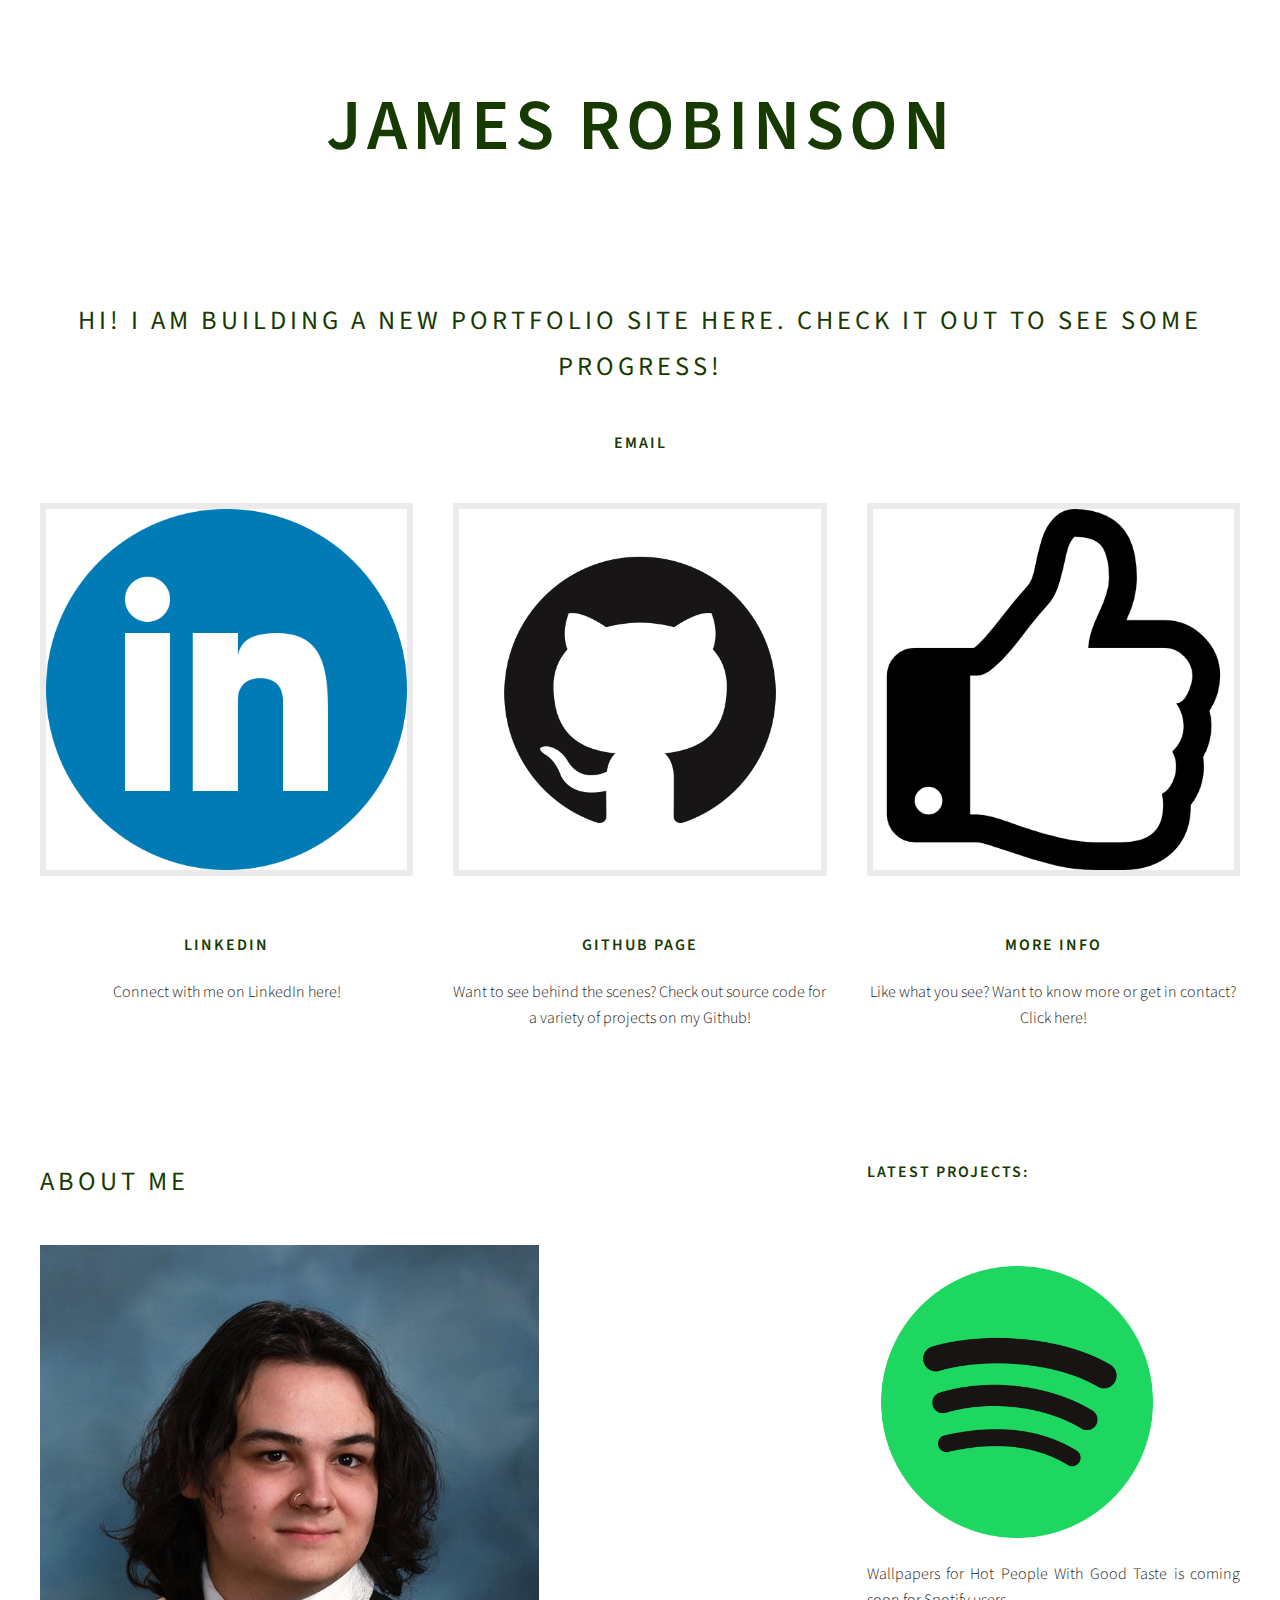
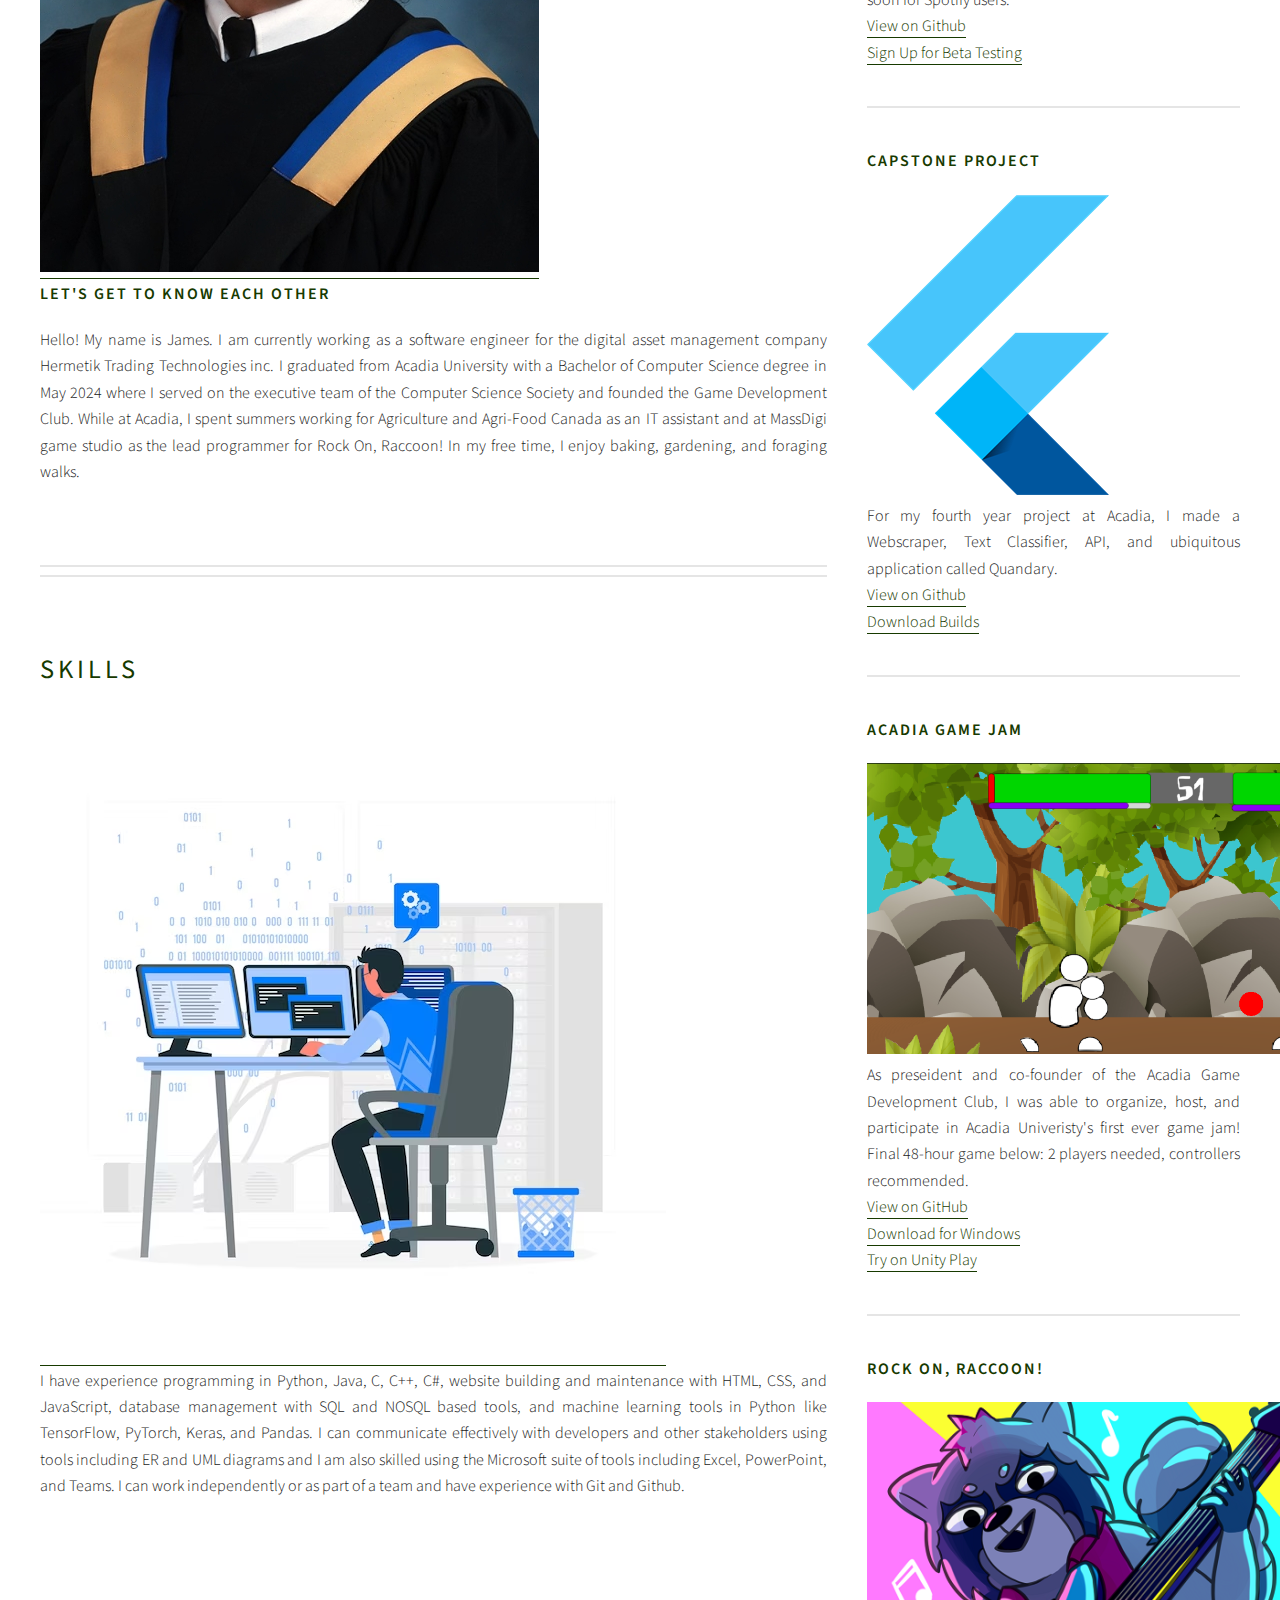
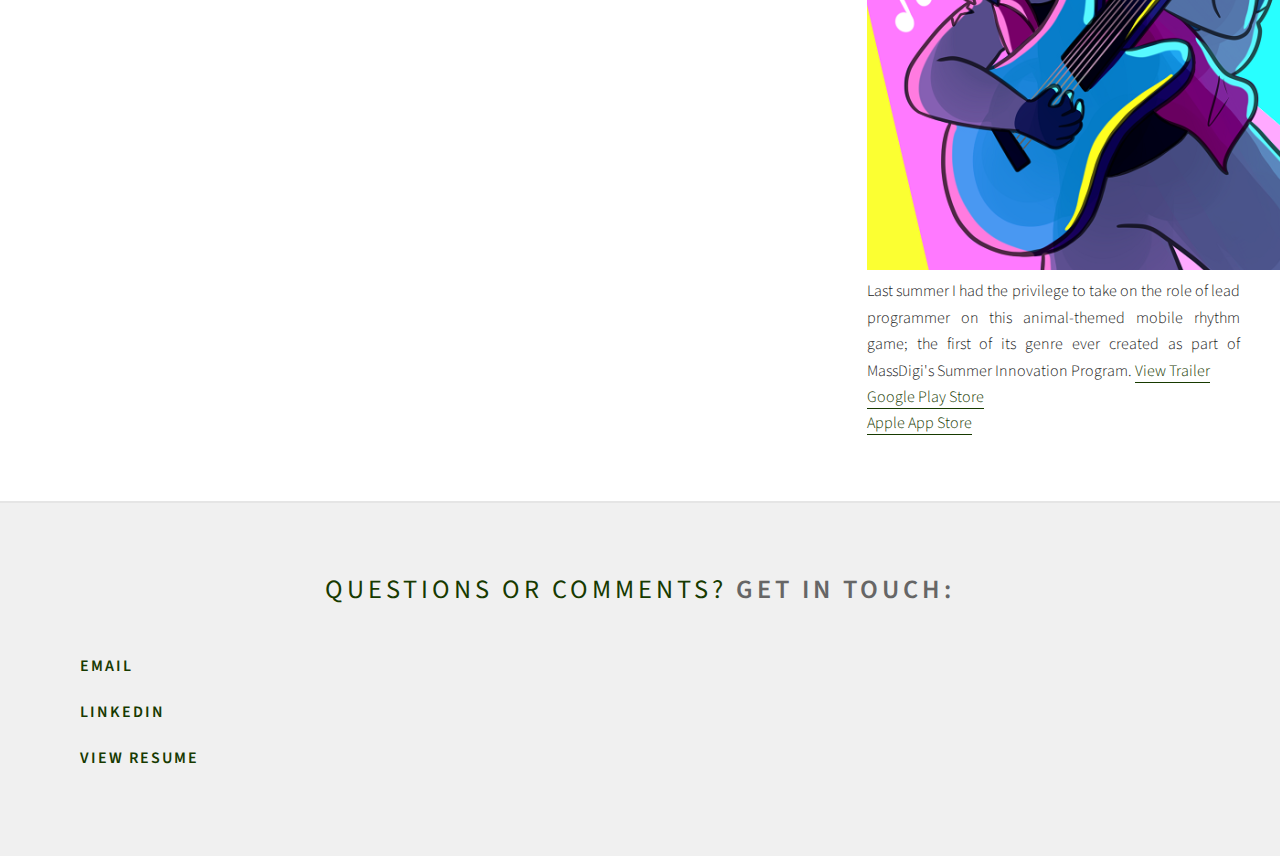
<file: index.html>
<!DOCTYPE HTML>
<!--
	Strongly Typed by HTML5 UP
	html5up.net | @ajlkn
	Free for personal and commercial use under the CCA 3.0 license (html5up.net/license)
-->
<html>
	<head>
		<title>James Robinson's Portfolio</title>
		<meta charset="utf-8" />
		<meta name="viewport" content="width=device-width, initial-scale=1, user-scalable=no" />
		<link rel="stylesheet" href="assets/css/main.css" />
	</head>
	<body class="homepage is-preload">
		<div id="page-wrapper">
			<!-- Features -->
				<section id="features">
					<div class="container">
						<header>
							<h1>James Robinson</h1>
							<h2>Hi! I am building a new portfolio site <a href="https://jamesrobinson.netlify.app/">here</a>. Check it out to see some progress!</h2>
							<h3><a href="Mailto:160552r@acadiau.ca">Email</a></h3>
							<br>
						</header>
						<div class="row aln-center">
							<div class="col-4 col-6-medium col-12-small">
								<section>
									<a href="https://www.linkedin.com/in/james-robinson-3790b822b/" class="image featured"><img src="images/LinkedIn.png" alt="" /></a>
									<header>
										<h3>LinkedIn</h3>
									</header>
									<p>Connect with me on LinkedIn here!</p>
								</section>
							</div>
							<div class="col-4 col-6-medium col-12-small">
								<section>
									<a href="https://github.com/JamesRobinson160552" class="image featured"><img src="images/GitHub.png" alt="" /></a>
									<header>
										<h3>Github Page</h3>
									</header>
									<p>Want to see behind the scenes? Check out source code for a variety of projects on my Github!</p>
								</section>
							</div>
							<div class="col-4 col-6-medium col-12-small">
								<section>
									<a href="./Resume.pdf" class="image featured"><img src="images/Like.png" alt="" /></a>
									<header>
										<h3>More info</h3>
									</header>
									<p>Like what you see? Want to know more or get in contact? Click here!</p>
								</section>
							</div>
						</div>
					</div>
				</section>

			<!-- Main -->
				<section id="main">
					<div class="container">
						<div class="row">

							<!-- Content -->
								<div id="content" class="col-8 col-12-medium">

									<!-- Post -->
										<article class="box post">
											<header>
												<h2>About Me</h2>
											</header>
											<a href="https://www.linkedin.com/in/james-robinson-3790b822b/"><img src="images/me.png" alt="" /></a>
											<h3>Let's get to know each other</h3>
											<p>Hello! My name is James. I am currently working as a software engineer for the digital asset management company Hermetik Trading Technologies inc.
												I graduated from Acadia University with a Bachelor of Computer Science degree in May 2024 where I served on the executive team of the 
												Computer Science Society and founded the Game Development Club. While at Acadia, I spent summers working for Agriculture and Agri-Food Canada as an IT
												assistant and at MassDigi game studio as the lead programmer for Rock On, Raccoon! In my free time, I enjoy baking, gardening, and foraging walks.
											</p>
										</article>

									<!-- Post -->
										<article class="box post">
											<header>
												<h2>Skills</h2>
											</header>
											<a href="./Resume.pdf"><img src="images/programmer.jpg" alt="" /></a>
											<p>I have experience programming in Python, Java, C, C++, C#, website building and maintenance with HTML, CSS, and JavaScript, database management with SQL and NOSQL
												based tools, and machine learning tools in Python like TensorFlow, PyTorch, Keras, and Pandas. I can communicate effectively with developers and other stakeholders
												using tools including ER and UML diagrams and I am also skilled using the Microsoft suite of tools including Excel, PowerPoint, and Teams. I can work independently
												or as part of a team and have experience with Git and Github. 
											</p>
										</article>

								</div>

							<!-- Sidebar -->
								<div id="sidebar" class="col-4 col-12-medium">

									<!-- Highlights -->
										<section>
											<h3>Latest Projects:</h3>
											<br>
											<ul class="divided">
												<li>
													<!-- Highlight -->
														<article class="box highlight">
															<header>
																<h3></h3>
															</header>
															<img src = "images/Spotify.png", width = "300px", alt="" />
															<p>Wallpapers for Hot People With Good Taste is coming soon for Spotify users.
																<br>
																<a href="https://github.com/JamesRobinson160552/Wallpapers-for-Hot-People-with-Good-Taste">View on Github</a><br>
																<a href="mailto:jamesrobinsoncs@outlook.com">Sign Up for Beta Testing</a><br>
															</p>
														</article>
												</li>
												<li>
													<!-- Highlight -->
														<article class="box highlight">
															<header>
																<h3>Capstone Project</h3>
															</header>
															<img src = "images/Flutter.png" alt="" />
															<p>For my fourth year project at Acadia, I made a Webscraper, Text Classifier, API, and ubiquitous application called Quandary.
																<br>
																<a href="https://github.com/JamesRobinson160552/Capstone">View on Github</a><br>
																<a href="https://www.mediafire.com/file/x13ha7gxwoxtfa4/builds.zip/file">Download Builds</a><br>
															</p>
														</article>
												</li>
												<li>
													<!-- Highlight -->
														<article class="box highlight">
															<header>
																<h3>Acadia Game Jam</h3>
															</header>
															<img src = "images/Neanderbrawl.png" alt="" width="600"/>
															<p>As preseident and co-founder of the Acadia Game Development Club, I was able to organize, host, and participate in 
																Acadia Univeristy's first ever game jam! Final 48-hour game below: 2 players needed, controllers recommended.
																<br>
																<a href="https://https://github.com/159910g/BeatdownBrawl">View on GitHub</a><br>
																<a href="https://www.mediafire.com/file/bic59xgetlpa1mb/BeatdownBrawl.zip/file">Download for Windows</a><br>
																<a href="https://https://play.unity.com/mg/other/neanderbrawl">Try on Unity Play</a><br>
															</p>
														</article>
												</li>
												<li>

													<!-- Highlight -->
														<article class="box highlight">
															<header>
																<h3>Rock On, Raccoon!</h3>
															</header>
															<img src = "images/Raccoon.png" alt="" />
															<p>Last summer I had the privilege to take on the role of lead programmer on this animal-themed mobile rhythm game; 
																the first of its genre ever created as part of MassDigi's Summer Innovation Program. 
																<a href="https://www.youtube.com/watch?v=ssWZExkMvnk&ab_channel=MassDigi">View Trailer</a><br>
																<a href="https://play.google.com/store/apps/details?id=com.MassDiGI.TeamCottonCandy&hl=en_US&gl=US">Google Play Store</a><br>
																<a href="https://apps.apple.com/us/app/rock-on-raccoon/id6450372557">Apple App Store</a>
															</p>
														</article>
												</li>
											</ul>
										</section>

								</div>

						</div>
					</div>
				</section>

			<!-- Footer -->
				<section id="footer">
					<div class="container">
						<header>
							<h2>Questions or comments? <strong>Get in touch:</strong></h2>
						</header>
						<div class="container">
							<h3><a href="mailto:160552r@acadiau.ca">Email</a></h3>
						</div>
						<div class="container">
							<h3><a href="https://www.linkedin.com/in/james-robinson-3790b822b/">LinkedIn</a></h3>
						</div>
						<div class="container">
							<h3><a href="./Resume.pdf">View Resume</a></h3>
						</div>
					</div>
				</section>	
			</div>
		</div>

		<!-- Scripts -->
			<script src="assets/js/jquery.min.js"></script>
			<script src="assets/js/jquery.dropotron.min.js"></script>
			<script src="assets/js/browser.min.js"></script>
			<script src="assets/js/breakpoints.min.js"></script>
			<script src="assets/js/util.js"></script>
			<script src="assets/js/main.js"></script>

	</body>
</html>
</file>
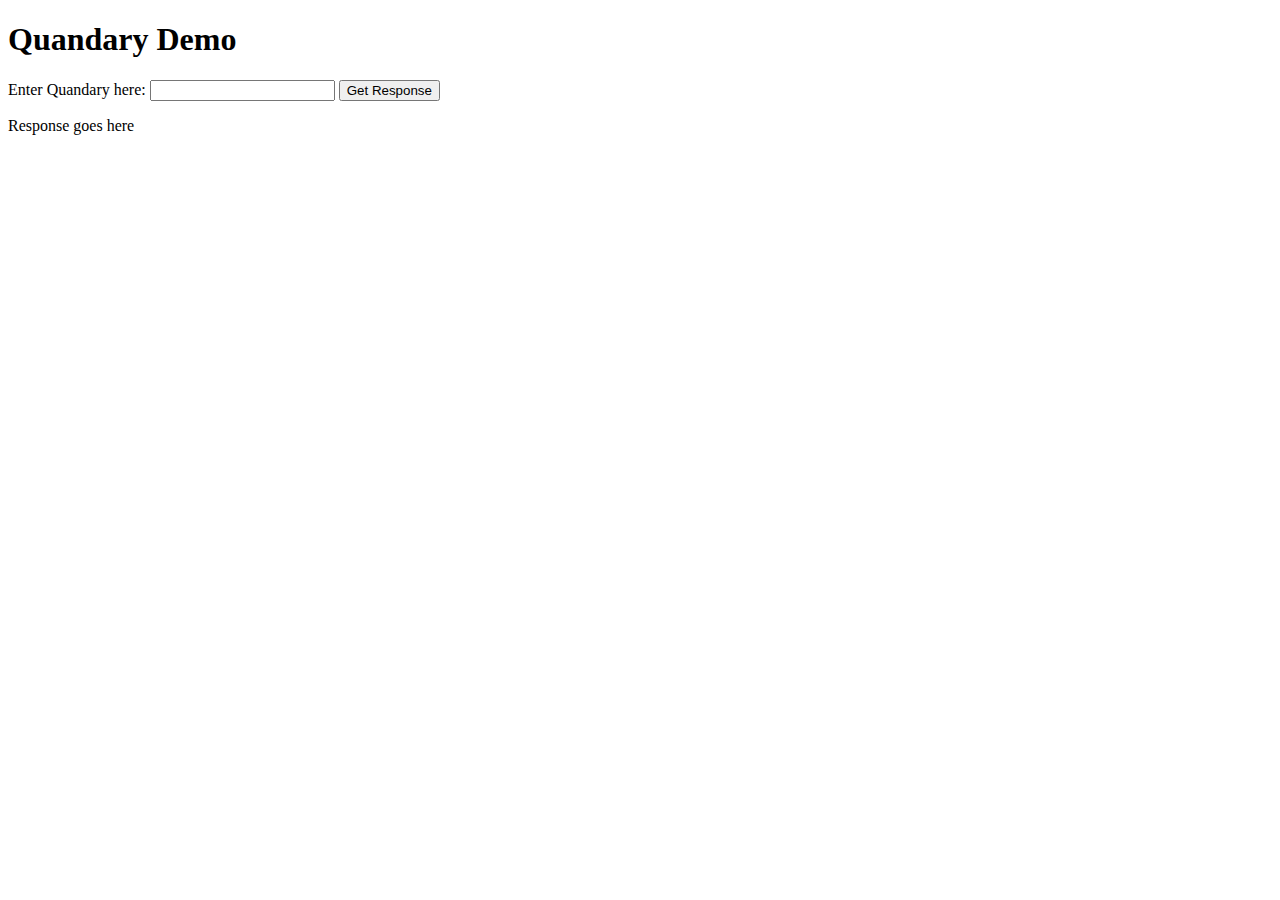
<file: quandary.html>
<!DOCTYPE html>
<html lang="en">
<head>
    <meta charset="UTF-8">
    <meta name="viewport" content="width=device-width, initial-scale=1.0">
    <title>Quandary Demo</title>
</head>
<body>
    <h1>Quandary Demo</h1>

    Enter Quandary here:

    <input type="text" id="quandary"/>

    <button type="submit" onclick="getResponse()">Get Response</button>

    <p id="responseBox">Response goes here</p>

    <script>
        function getResponse() {
            var quandary = document.getElementById("quandary").value;
            var xhttp = new XMLHttpRequest();
            xhttp.onreadystatechange = function () {
                if (this.readyState == 4 && this.status == 200) {
                    var response = JSON.parse(this.responseText);
                    document.getElementById("responseBox").innerHTML = response.prediction;
                }
            };
            xhttp.open("GET", "http://jamesrobinson.pythonanywhere.com/" + quandary, true);
            xhttp.send();
        }
    </script>
    
</body>
</html>
</file>
<file: assets/css/main.css>
@import url("fontawesome-all.min.css");
@import url("https://fonts.googleapis.com/css?family=Source+Sans+Pro:300,400,600|Arvo:700");

/*
	Strongly Typed by HTML5 UP
	html5up.net | @ajlkn
	Free for personal and commercial use under the CCA 3.0 license (html5up.net/license)
*/

html, body, div, span, applet, object,
iframe, h1, h2, h3, h4, h5, h6, p, blockquote,
pre, a, abbr, acronym, address, big, cite,
code, del, dfn, em, img, ins, kbd, q, s, samp,
small, strike, strong, sub, sup, tt, var, b,
u, i, center, dl, dt, dd, ol, ul, li, fieldset,
form, label, legend, table, caption, tbody,
tfoot, thead, tr, th, td, article, aside,
canvas, details, embed, figure, figcaption,
footer, header, hgroup, menu, nav, output, ruby,
section, summary, time, mark, audio, video {
	margin: 0;
	padding: 0;
	border: 0;
	font-size: 100%;
	font: inherit;
	vertical-align: baseline;
	color: #1a1a1a;
}

article, aside, details, figcaption, figure,
footer, header, hgroup, menu, nav, section {
	display: block;
	color: #1a1a1a;
}

body {
	line-height: 1;
}

ol, ul {
	list-style: none;
}

blockquote, q {
	quotes: none;
}

	blockquote:before, blockquote:after, q:before, q:after {
		content: '';
		content: none;
	}

table {
	border-collapse: collapse;
	border-spacing: 0;
}

body {
	-webkit-text-size-adjust: none;
}

mark {
	background-color: transparent;
	color: inherit;
}

input::-moz-focus-inner {
	border: 0;
	padding: 0;
}

input, select, textarea {
	-moz-appearance: none;
	-webkit-appearance: none;
	-ms-appearance: none;
	appearance: none;
}

/* Basic */

	html {
		box-sizing: border-box;
	}

	*, *:before, *:after {
		box-sizing: inherit;
	}

	body {
		background: #1a1a1a;
	}

		body.is-preload *, body.is-preload *:before, body.is-preload *:after {
			-moz-animation: none !important;
			-webkit-animation: none !important;
			-ms-animation: none !important;
			animation: none !important;
			-moz-transition: none !important;
			-webkit-transition: none !important;
			-ms-transition: none !important;
			transition: none !important;
		}

	body, input, textarea, select {
		font-family: 'Source Sans Pro';
		font-weight: 300;
		color: #1d1d1d;
		line-height: 1.65em;
		font-size: 15pt;
	}

	h1, h2, h3, h4, h5, h6 {
		font-weight: 600;
		text-transform: uppercase;
		color: #173a00;
	}

	h1 a, h2 a, h3 a, h4 a, h5 a, h6 a {
		color: inherit;
		text-decoration: none;
		border: 0;
	}

	h1{
		font-size: 4.5em;
		font-weight: 600;
		letter-spacing: 5px;
		margin: 0 0 1.5em 0;
		line-height: 1.75em;
	}

	h2 {
		font-size: 1.65em;
		font-weight: 400;
		letter-spacing: 4px;
		margin: 0 0 1.5em 0;
		line-height: 1.75em;
	}

	h3 {
		font-size: 1em;
		letter-spacing: 2px;
		margin: 0 0 1.25em 0;
	}

	a {
		-moz-transition: color 0.25s ease-in-out, border-bottom-color 0.25s ease-in-out;
		-webkit-transition: color 0.25s ease-in-out, border-bottom-color 0.25s ease-in-out;
		-ms-transition: color 0.25s ease-in-out, border-bottom-color 0.25s ease-in-out;
		transition: color 0.25s ease-in-out, border-bottom-color 0.25s ease-in-out;
		color: #173a00;
		text-decoration: none;
		border-bottom: solid 1px #173a00;
	}

		a strong {
			-moz-transition: color 0.25s ease-in-out, border-bottom-color 0.25s ease-in-out;
			-webkit-transition: color 0.25s ease-in-out, border-bottom-color 0.25s ease-in-out;
			-ms-transition: color 0.25s ease-in-out, border-bottom-color 0.25s ease-in-out;
			transition: color 0.25s ease-in-out, border-bottom-color 0.25s ease-in-out;
		}

		a:hover {
			color: #ed786a;
			border-bottom-color: rgba(255, 255, 255, 0);
		}

			a:hover strong {
				color: #ed786a;
			}

	strong, b {
		font-weight: 600;
		color: #666;
	}

	em, i {
		font-style: italic;
	}

	sub {
		position: relative;
		top: 0.5em;
		font-size: 0.8em;
	}

	sup {
		position: relative;
		top: -0.5em;
		font-size: 0.8em;
	}

	hr {
		border: 0;
		border-top: solid 1px #ddd;
	}

	blockquote {
		border-left: solid 0.5em #ddd;
		padding: 1em 0 1em 2em;
		font-style: italic;
	}

	p {
		text-align: justify;
		margin-bottom: 2em;
	}

	ul, ol, dl, table, blockquote {
		margin-bottom: 2em;
	}

	br.clear {
		clear: both;
	}

/* Container */

	.container {
		margin: 0 auto;
		max-width: 100%;
		width: 70em;
	}

		@media screen and (max-width: 1680px) {

			.container {
				width: 68em;
			}

		}

		@media screen and (max-width: 1280px) {

			.container {
				width: calc(100% - 80px);
			}

		}

		@media screen and (max-width: 980px) {

			.container {
				width: calc(100% - 100px);
			}

		}

		@media screen and (max-width: 736px) {

			.container {
				width: calc(100% - 40px);
			}

		}

/* Row */

	.row {
		display: flex;
		flex-wrap: wrap;
		box-sizing: border-box;
		align-items: stretch;
	}

		.row > * {
			box-sizing: border-box;
		}

		.row.gtr-uniform > * > :last-child {
			margin-bottom: 0;
		}

		.row.aln-left {
			justify-content: flex-start;
		}

		.row.aln-center {
			justify-content: center;
		}

		.row.aln-right {
			justify-content: flex-end;
		}

		.row.aln-top {
			align-items: flex-start;
		}

		.row.aln-middle {
			align-items: center;
		}

		.row.aln-bottom {
			align-items: flex-end;
		}

		.row > .imp {
			order: -1;
		}

		.row > .col-1 {
			width: 8.33333%;
		}

		.row > .off-1 {
			margin-left: 8.33333%;
		}

		.row > .col-2 {
			width: 16.66667%;
		}

		.row > .off-2 {
			margin-left: 16.66667%;
		}

		.row > .col-3 {
			width: 25%;
		}

		.row > .off-3 {
			margin-left: 25%;
		}

		.row > .col-4 {
			width: 33.33333%;
		}

		.row > .off-4 {
			margin-left: 33.33333%;
		}

		.row > .col-5 {
			width: 41.66667%;
		}

		.row > .off-5 {
			margin-left: 41.66667%;
		}

		.row > .col-6 {
			width: 50%;
		}

		.row > .off-6 {
			margin-left: 50%;
		}

		.row > .col-7 {
			width: 58.33333%;
		}

		.row > .off-7 {
			margin-left: 58.33333%;
		}

		.row > .col-8 {
			width: 66.66667%;
		}

		.row > .off-8 {
			margin-left: 66.66667%;
		}

		.row > .col-9 {
			width: 75%;
		}

		.row > .off-9 {
			margin-left: 75%;
		}

		.row > .col-10 {
			width: 83.33333%;
		}

		.row > .off-10 {
			margin-left: 83.33333%;
		}

		.row > .col-11 {
			width: 91.66667%;
		}

		.row > .off-11 {
			margin-left: 91.66667%;
		}

		.row > .col-12 {
			width: 100%;
		}

		.row > .off-12 {
			margin-left: 100%;
		}

		.row.gtr-0 {
			margin-top: 0px;
			margin-left: 0px;
		}

			.row.gtr-0 > * {
				padding: 0px 0 0 0px;
			}

			.row.gtr-0.gtr-uniform {
				margin-top: 0px;
			}

				.row.gtr-0.gtr-uniform > * {
					padding-top: 0px;
				}

		.row.gtr-25 {
			margin-top: -12.5px;
			margin-left: -12.5px;
		}

			.row.gtr-25 > * {
				padding: 12.5px 0 0 12.5px;
			}

			.row.gtr-25.gtr-uniform {
				margin-top: -12.5px;
			}

				.row.gtr-25.gtr-uniform > * {
					padding-top: 12.5px;
				}

		.row.gtr-50 {
			margin-top: -25px;
			margin-left: -25px;
		}

			.row.gtr-50 > * {
				padding: 25px 0 0 25px;
			}

			.row.gtr-50.gtr-uniform {
				margin-top: -25px;
			}

				.row.gtr-50.gtr-uniform > * {
					padding-top: 25px;
				}

		.row {
			margin-top: -50px;
			margin-left: -50px;
		}

			.row > * {
				padding: 50px 0 0 50px;
			}

			.row.gtr-uniform {
				margin-top: -50px;
			}

				.row.gtr-uniform > * {
					padding-top: 50px;
				}

		.row.gtr-150 {
			margin-top: -75px;
			margin-left: -75px;
		}

			.row.gtr-150 > * {
				padding: 75px 0 0 75px;
			}

			.row.gtr-150.gtr-uniform {
				margin-top: -75px;
			}

				.row.gtr-150.gtr-uniform > * {
					padding-top: 75px;
				}

		.row.gtr-200 {
			margin-top: -100px;
			margin-left: -100px;
		}

			.row.gtr-200 > * {
				padding: 100px 0 0 100px;
			}

			.row.gtr-200.gtr-uniform {
				margin-top: -100px;
			}

				.row.gtr-200.gtr-uniform > * {
					padding-top: 100px;
				}

		@media screen and (max-width: 1680px) {

			.row {
				display: flex;
				flex-wrap: wrap;
				box-sizing: border-box;
				align-items: stretch;
			}

				.row > * {
					box-sizing: border-box;
				}

				.row.gtr-uniform > * > :last-child {
					margin-bottom: 0;
				}

				.row.aln-left {
					justify-content: flex-start;
				}

				.row.aln-center {
					justify-content: center;
				}

				.row.aln-right {
					justify-content: flex-end;
				}

				.row.aln-top {
					align-items: flex-start;
				}

				.row.aln-middle {
					align-items: center;
				}

				.row.aln-bottom {
					align-items: flex-end;
				}

				.row > .imp-xlarge {
					order: -1;
				}

				.row > .col-1-xlarge {
					width: 8.33333%;
				}

				.row > .off-1-xlarge {
					margin-left: 8.33333%;
				}

				.row > .col-2-xlarge {
					width: 16.66667%;
				}

				.row > .off-2-xlarge {
					margin-left: 16.66667%;
				}

				.row > .col-3-xlarge {
					width: 25%;
				}

				.row > .off-3-xlarge {
					margin-left: 25%;
				}

				.row > .col-4-xlarge {
					width: 33.33333%;
				}

				.row > .off-4-xlarge {
					margin-left: 33.33333%;
				}

				.row > .col-5-xlarge {
					width: 41.66667%;
				}

				.row > .off-5-xlarge {
					margin-left: 41.66667%;
				}

				.row > .col-6-xlarge {
					width: 50%;
				}

				.row > .off-6-xlarge {
					margin-left: 50%;
				}

				.row > .col-7-xlarge {
					width: 58.33333%;
				}

				.row > .off-7-xlarge {
					margin-left: 58.33333%;
				}

				.row > .col-8-xlarge {
					width: 66.66667%;
				}

				.row > .off-8-xlarge {
					margin-left: 66.66667%;
				}

				.row > .col-9-xlarge {
					width: 75%;
				}

				.row > .off-9-xlarge {
					margin-left: 75%;
				}

				.row > .col-10-xlarge {
					width: 83.33333%;
				}

				.row > .off-10-xlarge {
					margin-left: 83.33333%;
				}

				.row > .col-11-xlarge {
					width: 91.66667%;
				}

				.row > .off-11-xlarge {
					margin-left: 91.66667%;
				}

				.row > .col-12-xlarge {
					width: 100%;
				}

				.row > .off-12-xlarge {
					margin-left: 100%;
				}

				.row.gtr-0 {
					margin-top: 0px;
					margin-left: 0px;
				}

					.row.gtr-0 > * {
						padding: 0px 0 0 0px;
					}

					.row.gtr-0.gtr-uniform {
						margin-top: 0px;
					}

						.row.gtr-0.gtr-uniform > * {
							padding-top: 0px;
						}

				.row.gtr-25 {
					margin-top: -12.5px;
					margin-left: -12.5px;
				}

					.row.gtr-25 > * {
						padding: 12.5px 0 0 12.5px;
					}

					.row.gtr-25.gtr-uniform {
						margin-top: -12.5px;
					}

						.row.gtr-25.gtr-uniform > * {
							padding-top: 12.5px;
						}

				.row.gtr-50 {
					margin-top: -25px;
					margin-left: -25px;
				}

					.row.gtr-50 > * {
						padding: 25px 0 0 25px;
					}

					.row.gtr-50.gtr-uniform {
						margin-top: -25px;
					}

						.row.gtr-50.gtr-uniform > * {
							padding-top: 25px;
						}

				.row {
					margin-top: -50px;
					margin-left: -50px;
				}

					.row > * {
						padding: 50px 0 0 50px;
					}

					.row.gtr-uniform {
						margin-top: -50px;
					}

						.row.gtr-uniform > * {
							padding-top: 50px;
						}

				.row.gtr-150 {
					margin-top: -75px;
					margin-left: -75px;
				}

					.row.gtr-150 > * {
						padding: 75px 0 0 75px;
					}

					.row.gtr-150.gtr-uniform {
						margin-top: -75px;
					}

						.row.gtr-150.gtr-uniform > * {
							padding-top: 75px;
						}

				.row.gtr-200 {
					margin-top: -100px;
					margin-left: -100px;
				}

					.row.gtr-200 > * {
						padding: 100px 0 0 100px;
					}

					.row.gtr-200.gtr-uniform {
						margin-top: -100px;
					}

						.row.gtr-200.gtr-uniform > * {
							padding-top: 100px;
						}

		}

		@media screen and (max-width: 1280px) {

			.row {
				display: flex;
				flex-wrap: wrap;
				box-sizing: border-box;
				align-items: stretch;
			}

				.row > * {
					box-sizing: border-box;
				}

				.row.gtr-uniform > * > :last-child {
					margin-bottom: 0;
				}

				.row.aln-left {
					justify-content: flex-start;
				}

				.row.aln-center {
					justify-content: center;
				}

				.row.aln-right {
					justify-content: flex-end;
				}

				.row.aln-top {
					align-items: flex-start;
				}

				.row.aln-middle {
					align-items: center;
				}

				.row.aln-bottom {
					align-items: flex-end;
				}

				.row > .imp-large {
					order: -1;
				}

				.row > .col-1-large {
					width: 8.33333%;
				}

				.row > .off-1-large {
					margin-left: 8.33333%;
				}

				.row > .col-2-large {
					width: 16.66667%;
				}

				.row > .off-2-large {
					margin-left: 16.66667%;
				}

				.row > .col-3-large {
					width: 25%;
				}

				.row > .off-3-large {
					margin-left: 25%;
				}

				.row > .col-4-large {
					width: 33.33333%;
				}

				.row > .off-4-large {
					margin-left: 33.33333%;
				}

				.row > .col-5-large {
					width: 41.66667%;
				}

				.row > .off-5-large {
					margin-left: 41.66667%;
				}

				.row > .col-6-large {
					width: 50%;
				}

				.row > .off-6-large {
					margin-left: 50%;
				}

				.row > .col-7-large {
					width: 58.33333%;
				}

				.row > .off-7-large {
					margin-left: 58.33333%;
				}

				.row > .col-8-large {
					width: 66.66667%;
				}

				.row > .off-8-large {
					margin-left: 66.66667%;
				}

				.row > .col-9-large {
					width: 75%;
				}

				.row > .off-9-large {
					margin-left: 75%;
				}

				.row > .col-10-large {
					width: 83.33333%;
				}

				.row > .off-10-large {
					margin-left: 83.33333%;
				}

				.row > .col-11-large {
					width: 91.66667%;
				}

				.row > .off-11-large {
					margin-left: 91.66667%;
				}

				.row > .col-12-large {
					width: 100%;
				}

				.row > .off-12-large {
					margin-left: 100%;
				}

				.row.gtr-0 {
					margin-top: 0px;
					margin-left: 0px;
				}

					.row.gtr-0 > * {
						padding: 0px 0 0 0px;
					}

					.row.gtr-0.gtr-uniform {
						margin-top: 0px;
					}

						.row.gtr-0.gtr-uniform > * {
							padding-top: 0px;
						}

				.row.gtr-25 {
					margin-top: -10px;
					margin-left: -10px;
				}

					.row.gtr-25 > * {
						padding: 10px 0 0 10px;
					}

					.row.gtr-25.gtr-uniform {
						margin-top: -10px;
					}

						.row.gtr-25.gtr-uniform > * {
							padding-top: 10px;
						}

				.row.gtr-50 {
					margin-top: -20px;
					margin-left: -20px;
				}

					.row.gtr-50 > * {
						padding: 20px 0 0 20px;
					}

					.row.gtr-50.gtr-uniform {
						margin-top: -20px;
					}

						.row.gtr-50.gtr-uniform > * {
							padding-top: 20px;
						}

				.row {
					margin-top: -40px;
					margin-left: -40px;
				}

					.row > * {
						padding: 40px 0 0 40px;
					}

					.row.gtr-uniform {
						margin-top: -40px;
					}

						.row.gtr-uniform > * {
							padding-top: 40px;
						}

				.row.gtr-150 {
					margin-top: -60px;
					margin-left: -60px;
				}

					.row.gtr-150 > * {
						padding: 60px 0 0 60px;
					}

					.row.gtr-150.gtr-uniform {
						margin-top: -60px;
					}

						.row.gtr-150.gtr-uniform > * {
							padding-top: 60px;
						}

				.row.gtr-200 {
					margin-top: -80px;
					margin-left: -80px;
				}

					.row.gtr-200 > * {
						padding: 80px 0 0 80px;
					}

					.row.gtr-200.gtr-uniform {
						margin-top: -80px;
					}

						.row.gtr-200.gtr-uniform > * {
							padding-top: 80px;
						}

		}

		@media screen and (max-width: 980px) {

			.row {
				display: flex;
				flex-wrap: wrap;
				box-sizing: border-box;
				align-items: stretch;
			}

				.row > * {
					box-sizing: border-box;
				}

				.row.gtr-uniform > * > :last-child {
					margin-bottom: 0;
				}

				.row.aln-left {
					justify-content: flex-start;
				}

				.row.aln-center {
					justify-content: center;
				}

				.row.aln-right {
					justify-content: flex-end;
				}

				.row.aln-top {
					align-items: flex-start;
				}

				.row.aln-middle {
					align-items: center;
				}

				.row.aln-bottom {
					align-items: flex-end;
				}

				.row > .imp-medium {
					order: -1;
				}

				.row > .col-1-medium {
					width: 8.33333%;
				}

				.row > .off-1-medium {
					margin-left: 8.33333%;
				}

				.row > .col-2-medium {
					width: 16.66667%;
				}

				.row > .off-2-medium {
					margin-left: 16.66667%;
				}

				.row > .col-3-medium {
					width: 25%;
				}

				.row > .off-3-medium {
					margin-left: 25%;
				}

				.row > .col-4-medium {
					width: 33.33333%;
				}

				.row > .off-4-medium {
					margin-left: 33.33333%;
				}

				.row > .col-5-medium {
					width: 41.66667%;
				}

				.row > .off-5-medium {
					margin-left: 41.66667%;
				}

				.row > .col-6-medium {
					width: 50%;
				}

				.row > .off-6-medium {
					margin-left: 50%;
				}

				.row > .col-7-medium {
					width: 58.33333%;
				}

				.row > .off-7-medium {
					margin-left: 58.33333%;
				}

				.row > .col-8-medium {
					width: 66.66667%;
				}

				.row > .off-8-medium {
					margin-left: 66.66667%;
				}

				.row > .col-9-medium {
					width: 75%;
				}

				.row > .off-9-medium {
					margin-left: 75%;
				}

				.row > .col-10-medium {
					width: 83.33333%;
				}

				.row > .off-10-medium {
					margin-left: 83.33333%;
				}

				.row > .col-11-medium {
					width: 91.66667%;
				}

				.row > .off-11-medium {
					margin-left: 91.66667%;
				}

				.row > .col-12-medium {
					width: 100%;
				}

				.row > .off-12-medium {
					margin-left: 100%;
				}

				.row.gtr-0 {
					margin-top: 0px;
					margin-left: 0px;
				}

					.row.gtr-0 > * {
						padding: 0px 0 0 0px;
					}

					.row.gtr-0.gtr-uniform {
						margin-top: 0px;
					}

						.row.gtr-0.gtr-uniform > * {
							padding-top: 0px;
						}

				.row.gtr-25 {
					margin-top: -12.5px;
					margin-left: -12.5px;
				}

					.row.gtr-25 > * {
						padding: 12.5px 0 0 12.5px;
					}

					.row.gtr-25.gtr-uniform {
						margin-top: -12.5px;
					}

						.row.gtr-25.gtr-uniform > * {
							padding-top: 12.5px;
						}

				.row.gtr-50 {
					margin-top: -25px;
					margin-left: -25px;
				}

					.row.gtr-50 > * {
						padding: 25px 0 0 25px;
					}

					.row.gtr-50.gtr-uniform {
						margin-top: -25px;
					}

						.row.gtr-50.gtr-uniform > * {
							padding-top: 25px;
						}

				.row {
					margin-top: -50px;
					margin-left: -50px;
				}

					.row > * {
						padding: 50px 0 0 50px;
					}

					.row.gtr-uniform {
						margin-top: -50px;
					}

						.row.gtr-uniform > * {
							padding-top: 50px;
						}

				.row.gtr-150 {
					margin-top: -75px;
					margin-left: -75px;
				}

					.row.gtr-150 > * {
						padding: 75px 0 0 75px;
					}

					.row.gtr-150.gtr-uniform {
						margin-top: -75px;
					}

						.row.gtr-150.gtr-uniform > * {
							padding-top: 75px;
						}

				.row.gtr-200 {
					margin-top: -100px;
					margin-left: -100px;
				}

					.row.gtr-200 > * {
						padding: 100px 0 0 100px;
					}

					.row.gtr-200.gtr-uniform {
						margin-top: -100px;
					}

						.row.gtr-200.gtr-uniform > * {
							padding-top: 100px;
						}

		}

		@media screen and (max-width: 736px) {

			.row {
				display: flex;
				flex-wrap: wrap;
				box-sizing: border-box;
				align-items: stretch;
			}

				.row > * {
					box-sizing: border-box;
				}

				.row.gtr-uniform > * > :last-child {
					margin-bottom: 0;
				}

				.row.aln-left {
					justify-content: flex-start;
				}

				.row.aln-center {
					justify-content: center;
				}

				.row.aln-right {
					justify-content: flex-end;
				}

				.row.aln-top {
					align-items: flex-start;
				}

				.row.aln-middle {
					align-items: center;
				}

				.row.aln-bottom {
					align-items: flex-end;
				}

				.row > .imp-small {
					order: -1;
				}

				.row > .col-1-small {
					width: 8.33333%;
				}

				.row > .off-1-small {
					margin-left: 8.33333%;
				}

				.row > .col-2-small {
					width: 16.66667%;
				}

				.row > .off-2-small {
					margin-left: 16.66667%;
				}

				.row > .col-3-small {
					width: 25%;
				}

				.row > .off-3-small {
					margin-left: 25%;
				}

				.row > .col-4-small {
					width: 33.33333%;
				}

				.row > .off-4-small {
					margin-left: 33.33333%;
				}

				.row > .col-5-small {
					width: 41.66667%;
				}

				.row > .off-5-small {
					margin-left: 41.66667%;
				}

				.row > .col-6-small {
					width: 50%;
				}

				.row > .off-6-small {
					margin-left: 50%;
				}

				.row > .col-7-small {
					width: 58.33333%;
				}

				.row > .off-7-small {
					margin-left: 58.33333%;
				}

				.row > .col-8-small {
					width: 66.66667%;
				}

				.row > .off-8-small {
					margin-left: 66.66667%;
				}

				.row > .col-9-small {
					width: 75%;
				}

				.row > .off-9-small {
					margin-left: 75%;
				}

				.row > .col-10-small {
					width: 83.33333%;
				}

				.row > .off-10-small {
					margin-left: 83.33333%;
				}

				.row > .col-11-small {
					width: 91.66667%;
				}

				.row > .off-11-small {
					margin-left: 91.66667%;
				}

				.row > .col-12-small {
					width: 100%;
				}

				.row > .off-12-small {
					margin-left: 100%;
				}

				.row.gtr-0 {
					margin-top: 0px;
					margin-left: 0px;
				}

					.row.gtr-0 > * {
						padding: 0px 0 0 0px;
					}

					.row.gtr-0.gtr-uniform {
						margin-top: 0px;
					}

						.row.gtr-0.gtr-uniform > * {
							padding-top: 0px;
						}

				.row.gtr-25 {
					margin-top: -7.5px;
					margin-left: -7.5px;
				}

					.row.gtr-25 > * {
						padding: 7.5px 0 0 7.5px;
					}

					.row.gtr-25.gtr-uniform {
						margin-top: -7.5px;
					}

						.row.gtr-25.gtr-uniform > * {
							padding-top: 7.5px;
						}

				.row.gtr-50 {
					margin-top: -15px;
					margin-left: -15px;
				}

					.row.gtr-50 > * {
						padding: 15px 0 0 15px;
					}

					.row.gtr-50.gtr-uniform {
						margin-top: -15px;
					}

						.row.gtr-50.gtr-uniform > * {
							padding-top: 15px;
						}

				.row {
					margin-top: -30px;
					margin-left: -30px;
				}

					.row > * {
						padding: 30px 0 0 30px;
					}

					.row.gtr-uniform {
						margin-top: -30px;
					}

						.row.gtr-uniform > * {
							padding-top: 30px;
						}

				.row.gtr-150 {
					margin-top: -45px;
					margin-left: -45px;
				}

					.row.gtr-150 > * {
						padding: 45px 0 0 45px;
					}

					.row.gtr-150.gtr-uniform {
						margin-top: -45px;
					}

						.row.gtr-150.gtr-uniform > * {
							padding-top: 45px;
						}

				.row.gtr-200 {
					margin-top: -60px;
					margin-left: -60px;
				}

					.row.gtr-200 > * {
						padding: 60px 0 0 60px;
					}

					.row.gtr-200.gtr-uniform {
						margin-top: -60px;
					}

						.row.gtr-200.gtr-uniform > * {
							padding-top: 60px;
						}

		}

/* Sections/Article */

	section, article {
		margin-bottom: 3em;
	}

	section > :last-child,
	article > :last-child,
	section:last-child,
	article:last-child {
		margin-bottom: 0;
	}

/* Image */

	.image {
		-moz-transition: opacity 0.25s ease-in-out;
		-webkit-transition: opacity 0.25s ease-in-out;
		-ms-transition: opacity 0.25s ease-in-out;
		transition: opacity 0.25s ease-in-out;
		display: inline-block;
		border: solid 6px #ebebeb !important;
	}

		.image:hover {
			opacity: 0.9;
		}

		.image img {
			display: block;
			width: 100%;
		}

		.image.fit {
			display: block;
			width: 100%;
		}

		.image.featured {
			display: block;
			width: 100%;
			margin: 0 0 3.5em 0;
		}

		.image.left {
			float: left;
			margin: 0 1.5em 1.5em 0;
			position: relative;
			top: 0.5em;
		}

		.image.centered {
			display: block;
			margin: 0 0 2em 0;
		}

			.image.centered img {
				margin: 0 auto;
				width: auto;
			}

/* List */

	ul {
		list-style: disc;
		padding-left: 1em;
	}

		ul li {
			padding-left: 0.5em;
			margin: 0.75em 0 0.75em 0;
		}

			ul li:first-child {
				margin-top: 0;
			}

	ol {
		list-style: decimal;
		padding-left: 1em;
	}

		ol li {
			padding-left: 0.5em;
			margin: 0.75em 0 0.75em 0;
		}

			ol li:first-child {
				margin-top: 0;
			}

/* Links */

	ul.links {
		list-style: none;
		padding-left: 0;
	}

		ul.links li {
			display: inline;
			border-left: solid 1px #d0d0d0;
			padding-left: 1em;
			margin: 0 0 0 1em;
		}

			ul.links li:first-child {
				margin-left: 0;
				padding-left: 0;
				border-left: 0;
			}

/* Actions */

	ul.actions {
		margin-top: 2.5em;
		clear: both;
		list-style: none;
		padding-left: 0;
	}

		ul.actions li {
			padding-left: 0;
			display: inline-block;
			margin: 0 0 0 1em;
		}

			ul.actions li:first-child {
				margin-left: 0;
			}

/* Divided */

	ul.divided {
		list-style: none;
		padding-left: 0;
	}

		ul.divided li {
			border-top: solid 2px #e5e5e5;
			padding-left: 0;
			margin: 2.5em 0 0 0;
			padding: 2.5em 0 0 0;
		}

			ul.divided li:first-child {
				border-top: 0;
				margin-top: 0;
				padding-top: 0;
			}

/* Icons */

	ul.icons {
		list-style: none;
		padding-left: 0;
	}

		ul.icons > li {
			position: relative;
			padding: 2em 0 0 3em;
			margin: 0;
		}

			ul.icons > li:before {
				position: absolute;
				left: 0;
				top: 2.6em;
				display: block;
				font-size: 0.8em;
				background: #878787;
				color: #e4e4e4;
				width: 2em;
				height: 2em;
				border-radius: 2em;
				line-height: 2em;
				text-align: center;
				box-shadow: 0.125em 0.175em 0 0 rgba(0, 0, 0, 0.125);
			}

			ul.icons > li:first-child {
				padding-top: 0;
			}

				ul.icons > li:first-child:before {
					top: 0;
				}

/* Form */

	form label {
		font-weight: 600;
		text-transform: uppercase;
		color: #888;
		display: block;
		margin: 0 0 1em 0;
	}

	form input[type="text"],
	form input[type="email"],
	form input[type="password"],
	form select,
	form textarea {
		-moz-transition: background-color 0.25s ease-in-out;
		-webkit-transition: background-color 0.25s ease-in-out;
		-ms-transition: background-color 0.25s ease-in-out;
		transition: background-color 0.25s ease-in-out;
		-webkit-appearance: none;
		display: block;
		border: 0;
		background: #e8e8e8;
		width: 100%;
		box-shadow: inset 2px 2px 0px 0px rgba(0, 0, 0, 0.1);
		border-radius: 4px;
		line-height: 1.25em;
		padding: 0.75em 1em 0.75em 1em;
	}

		form input[type="text"]:focus,
		form input[type="email"]:focus,
		form input[type="password"]:focus,
		form select:focus,
		form textarea:focus {
			background: #f0f0f0;
		}

	form textarea {
		min-height: 11em;
	}

	form ::-webkit-input-placeholder {
		color: #555 !important;
		line-height: 1.35em;
	}

	form :-moz-placeholder {
		color: #555 !important;
	}

	form ::-moz-placeholder {
		color: #555 !important;
	}

	form :-ms-input-placeholder {
		color: #555 !important;
	}

	form ::-moz-focus-inner {
		border: 0;
	}

/* Table */

	table {
		width: 100%;
	}

		table tbody tr {
			border-top: solid 1px #E5E5E5;
		}

			table tbody tr:first-child {
				border-top: 0;
			}

		table td {
			padding: 0.75em 1em 0.75em 1em;
		}

		table th {
			text-align: left;
			font-weight: bold;
			padding: 0.75em 1em 0.75em 1em;
		}

		table thead {
			background: #878787;
			color: #fff;
			font-weight: 400;
			text-transform: uppercase;
			border: 0;
			box-shadow: 0.125em 0.175em 0 0 rgba(0, 0, 0, 0.125);
			font-size: 0.85em;
			letter-spacing: 2px;
		}

		table tfoot {
			background: #F0F0F0;
			border-top: solid 2px #E5E5E5;
		}

/* Button */

	input[type="button"],
	input[type="submit"],
	input[type="reset"],
	button,
	.button {
		-moz-transition: all 0.25s ease-in-out;
		-webkit-transition: all 0.25s ease-in-out;
		-ms-transition: all 0.25s ease-in-out;
		transition: all 0.25s ease-in-out;
		-webkit-appearance: none;
		position: relative;
		display: inline-block;
		background: #ed786a;
		color: #fff !important;
		text-transform: uppercase;
		border-radius: 4px;
		border: 0;
		outline: 0;
		font-size: 1em;
		box-shadow: 0.125em 0.175em 0 0 rgba(0, 0, 0, 0.125);
		font-weight: 600;
		text-align: center;
		font-size: 0.85em;
		letter-spacing: 2px;
		padding: 0.85em 2.75em 0.85em 2.75em;
	}

		input[type="button"].icon:before,
		input[type="submit"].icon:before,
		input[type="reset"].icon:before,
		button.icon:before,
		.button.icon:before {
			position: relative;
			padding-right: 0.75em;
			opacity: 0.5;
			top: 0.05em;
		}

		input[type="button"]:hover,
		input[type="submit"]:hover,
		input[type="reset"]:hover,
		button:hover,
		.button:hover {
			background: #fd887a;
		}

		input[type="button"]:active,
		input[type="submit"]:active,
		input[type="reset"]:active,
		button:active,
		.button:active {
			background: #ed786a;
		}

		input[type="button"].alt,
		input[type="submit"].alt,
		input[type="reset"].alt,
		button.alt,
		.button.alt {
			background: #878787;
		}

			input[type="button"].alt:hover,
			input[type="submit"].alt:hover,
			input[type="reset"].alt:hover,
			button.alt:hover,
			.button.alt:hover {
				background: #979797;
			}

			input[type="button"].alt:active,
			input[type="submit"].alt:active,
			input[type="reset"].alt:active,
			button.alt:active,
			.button.alt:active {
				background: #878787;
			}

/* Box */

	.no-sidebar .box.post > header {
		text-align: center;
	}

	.box.excerpt .date {
		background: #878787;
		color: #fff;
		font-weight: 400;
		text-transform: uppercase;
		border-radius: 4px;
		border: 0;
		box-shadow: 0.125em 0.175em 0 0 rgba(0, 0, 0, 0.125);
		display: inline-block;
		font-size: 0.85em;
		letter-spacing: 2px;
		padding: 0.25em 1em 0.25em 1em;
		margin: 0 0 2.5em 0;
	}

/* Icons */

	.icon {
		text-decoration: none;
		position: relative;
		text-decoration: none;
	}

		.icon:before {
			-moz-osx-font-smoothing: grayscale;
			-webkit-font-smoothing: antialiased;
			display: inline-block;
			font-style: normal;
			font-variant: normal;
			text-rendering: auto;
			line-height: 1;
			text-transform: none !important;
			font-family: 'Font Awesome 5 Free';
			font-weight: 400;
		}

		.icon:before {
			line-height: inherit;
		}

		.icon > .label {
			display: none;
		}

		.icon.solid:before {
			font-weight: 900;
		}

		.icon.brands:before {
			font-family: 'Font Awesome 5 Brands';
		}

/* Page Wrapper */

	#page-wrapper > section {
		margin-bottom: 0;
	}

/* Header */

	#header {
		position: relative;
		position: relative;
		background: #fff;
		text-align: center;
	}

		#header > .container {
			padding: 14em 0 7em 0;
			border-bottom: solid 2px #e5e5e5;
			box-shadow: inset 0px -8px 0px 0px #fff, inset 0px -10px 0px 0px #e5e5e5;
		}

		#header h1 {
			font-family: 'Arvo';
			font-weight: 700;
			color: #ed786a;
			text-shadow: 0.05em 0.075em 0 rgba(0, 0, 0, 0.1);
			font-size: 3em;
			letter-spacing: 13px;
		}

			#header h1 a {
				border: 0;
			}

		#header p {
			text-transform: uppercase;
			font-weight: 400;
			color: #888;
			margin: 2.5em 0 0 0;
			font-size: 0.85em;
			letter-spacing: 3px;
			text-align: center;
		}

/* Nav */

	#nav {
		position: absolute;
		top: 3em;
		left: 0;
		width: 100%;
		cursor: default;
	}

		#nav > ul > li {
			display: inline-block;
			padding-right: 2em;
		}

			#nav > ul > li:last-child {
				padding-right: 0;
			}

			#nav > ul > li > a {
				border: 0;
				text-decoration: none;
				text-transform: uppercase;
				font-weight: 400;
				color: #777;
				outline: 0;
				display: block;
			}

				#nav > ul > li > a:before {
					display: inline-block;
					background: #878787;
					color: #e4e4e4;
					width: 2.25em;
					font-size: 0.8em;
					height: 2.25em;
					border-radius: 2.25em;
					line-height: 2.1em;
					text-align: center;
					box-shadow: 0.125em 0.175em 0 0 rgba(0, 0, 0, 0.125);
					margin-right: 0.75em;
					-moz-transition: color 0.25s ease-in-out, background 0.25s ease-in-out;
					-webkit-transition: color 0.25s ease-in-out, background 0.25s ease-in-out;
					-o-transition: color 0.25s ease-in-out, background 0.25s ease-in-out;
					-ms-transition: color 0.25s ease-in-out, background 0.25s ease-in-out;
					transition: color 0.25s ease-in-out, background 0.25s ease-in-out;
				}

				#nav > ul > li > a > span {
					-moz-transition: color 0.25s ease-in-out;
					-webkit-transition: color 0.25s ease-in-out;
					-o-transition: color 0.25s ease-in-out;
					-ms-transition: color 0.25s ease-in-out;
					transition: color 0.25s ease-in-out;
					font-size: 0.85em;
					letter-spacing: 3px;
				}

			#nav > ul > li > ul {
				display: none;
			}

			#nav > ul > li.active > a:before,
			#nav > ul > li:hover > a:before {
				background: #ED786A;
				color: #fff;
			}

			#nav > ul > li.active > a > span,
			#nav > ul > li:hover > a > span {
				color: #ED786A;
			}

	.dropotron {
		text-align: left;
		border: solid 1px #e5e5e5;
		border-radius: 4px;
		background: #fff;
		background: rgba(255, 255, 255, 0.965);
		box-shadow: 0px 2px 2px 0px rgba(0, 0, 0, 0.1);
		padding: 0.75em 0 0.5em 0;
		min-width: 12em;
		margin-top: calc(-0.5em + 1px);
		margin-left: -2px;
		list-style: none;
	}

		.dropotron.level-0 {
			margin-top: 1.5em;
			margin-left: -1em;
		}

			.dropotron.level-0:after {
				content: '';
				display: block;
				position: absolute;
				left: 1.25em;
				top: calc(-0.75em + 1px);
				border-left: solid 0.75em rgba(255, 255, 255, 0);
				border-right: solid 0.75em rgba(255, 255, 255, 0);
				border-bottom: solid 0.75em #fff;
			}

			.dropotron.level-0:before {
				content: '';
				display: block;
				position: absolute;
				left: 1.25em;
				top: -0.75em;
				border-left: solid 0.75em rgba(255, 255, 255, 0);
				border-right: solid 0.75em rgba(255, 255, 255, 0);
				border-bottom: solid 0.75em #ccc;
			}

		.dropotron span, .dropotron a {
			display: block;
			padding: 0.3em 1em 0.3em 1em;
			border: 0;
			border-top: solid 1px #f0f0f0;
			outline: 0;
		}

		.dropotron li {
			padding-left: 0;
			margin: 0;
		}

			.dropotron li:first-child > span, .dropotron li:first-child > a {
				border-top: 0;
				padding-top: 0;
			}

			.dropotron li:hover > span, .dropotron li:hover > a {
				-moz-transition: color 0.25s ease-in-out, border-bottom-color 0.25s ease-in-out;
				-webkit-transition: color 0.25s ease-in-out, border-bottom-color 0.25s ease-in-out;
				-ms-transition: color 0.25s ease-in-out, border-bottom-color 0.25s ease-in-out;
				transition: color 0.25s ease-in-out, border-bottom-color 0.25s ease-in-out;
				color: #ed786a;
			}

/* Features */

	#features {
		position: relative;
		overflow: hidden;
		background: #fff;
		text-align: center;
		padding: 6em 0;
	}

		#features p {
			text-align: center;
		}

		#features ul.actions {
			margin-top: 1.25em;
		}

/* Banner */

	#banner {
		position: relative;
		overflow: hidden;
		background: #fff;
		color: #fff;
		text-align: center;
		border-top: solid 2px #e5e5e5;
		border-bottom: solid 2px #e5e5e5;
		box-shadow: inset 0px -8px 0px 0px #fff, inset 0px 8px 0px 0px #fff;
		position: relative;
		text-transform: uppercase;
		background: url("../../images/banner.jpg");
		background-size: cover;
		padding: 10em 0;
	}

		#banner p {
			font-weight: 400;
			font-size: 2em;
			line-height: 1.5em;
			letter-spacing: 4px;
			text-align: center;
			margin: 0;
		}

		#banner strong {
			color: inherit;
		}

		#banner > .container {
			position: relative;
		}

			#banner > .container:before, #banner > .container:after {
				content: '';
				display: block;
				position: absolute;
				top: 50%;
				width: 35px;
				height: 141px;
				margin-top: -70px;
				background: url("images/bracket.svg");
				opacity: 0.15;
			}

			#banner > .container:before {
				left: 0;
			}

			#banner > .container:after {
				-moz-transform: scaleX(-1);
				-webkit-transform: scaleX(-1);
				-ms-transform: scaleX(-1);
				transform: scaleX(-1);
				right: 0;
			}

/* Main */

	#main {
		position: relative;
		overflow: hidden;
		background: #fff;
		padding: 6em 0;
	}

/* Content */

	#content > section,
	#content > article {
		border-top: solid 2px #e5e5e5;
		box-shadow: inset 0px 8px 0px 0px #fff, inset 0px 10px 0px 0px #e5e5e5;
		margin: 5em 0 0 0;
		padding: 5em 0 0 0;
	}

		#content > section:first-child,
		#content > article:first-child {
			border-top: 0;
			box-shadow: none;
			margin: 0;
			padding: 0;
		}

/* Sidebar */

	#sidebar > section,
	#sidebar > article {
		border-top: solid 2px #e5e5e5;
		box-shadow: inset 0px 8px 0px 0px #fff, inset 0px 10px 0px 0px #e5e5e5;
		margin: 5em 0 0 0;
		padding: 5em 0 0 0;
	}

		#sidebar > section:first-child,
		#sidebar > article:first-child {
			border-top: 0;
			box-shadow: none;
			margin: 0;
			padding: 0;
		}

/* Footer */

	#footer {
		position: relative;
		overflow: hidden;
		border-top: solid 2px #e5e5e5;
		background: #f0f0f0;
		padding: 6em 0 8em 0;
	}

		#footer form input[type="text"],
		#footer form input[type="email"],
		#footer form input[type="password"],
		#footer form select,
		#footer form textarea {
			background: #f7f7f7;
		}

			#footer form input[type="text"]:focus,
			#footer form input[type="email"]:focus,
			#footer form input[type="password"]:focus,
			#footer form select:focus,
			#footer form textarea:focus {
				background: #fff;
			}

		#footer h2 {
			text-align: center;
		}

/* Copyright */

	#copyright {
		border-top: solid 2px #e5e5e5;
		text-align: center;
		margin-top: 6em;
		padding-top: 4em;
	}

/* XLarge */

	@media screen and (max-width: 1680px) {

		/* Basic */

			body, input, textarea, select {
				font-size: 13pt;
			}

	}

/* Large */

	@media screen and (max-width: 1280px) {

		/* Basic */

			body, input, textarea, select {
				font-size: 12pt;
			}

			h2 br, h3 br, h4 br, h5 br, h6 br {
				display: none;
			}

		/* Image */

			.image.left {
				max-width: 50%;
			}

			.image.right {
				max-width: 50%;
			}

		/* Header */

			#header > .container {
				padding: 12em 0 5em 0;
			}

			#header h1 {
				font-size: 2.5em;
			}

		/* Nav */

			#nav > ul > li {
				padding-right: 1.25em;
			}

		/* Features */

			#features {
				padding: 4em 0;
			}

		/* Banner */

			#banner {
				padding: 8em 0;
			}

				#banner > .container {
					padding: 0 4em;
				}

					#banner > .container br {
						display: none;
					}

		/* Main */

			#main {
				padding: 4em 0;
			}

		/* Footer */

			#footer {
				padding: 4em 0;
			}

		/* Copyright */

			#copyright {
				margin-top: 2em;
				padding-top: 2em;
			}

	}

/* Medium */

	#navPanel, #titleBar {
		display: none;
	}

	@media screen and (max-width: 980px) {

		/* Basic */

			html, body {
				overflow-x: hidden;
			}

		/* Header */

			#header > .container {
				padding: 10em 0 7em 0;
			}

		/* Nav */

			#nav {
				display: none;
			}

		/* Nav */

			#page-wrapper {
				-moz-backface-visibility: hidden;
				-webkit-backface-visibility: hidden;
				-ms-backface-visibility: hidden;
				backface-visibility: hidden;
				-moz-transition: -moz-transform 0.5s ease;
				-webkit-transition: -webkit-transform 0.5s ease;
				-ms-transition: -ms-transform 0.5s ease;
				transition: transform 0.5s ease;
				padding-bottom: 1px;
			}

			#titleBar {
				-moz-backface-visibility: hidden;
				-webkit-backface-visibility: hidden;
				-ms-backface-visibility: hidden;
				backface-visibility: hidden;
				-moz-transition: -moz-transform 0.5s ease;
				-webkit-transition: -webkit-transform 0.5s ease;
				-ms-transition: -ms-transform 0.5s ease;
				transition: transform 0.5s ease;
				display: block;
				height: 44px;
				left: 0;
				position: fixed;
				top: 0;
				width: 100%;
				z-index: 10001;
			}

				#titleBar .toggle {
					text-decoration: none;
					position: absolute;
					left: 0;
					top: 0;
					width: 80px;
					height: 60px;
					border: 0;
				}

					#titleBar .toggle:before {
						-moz-osx-font-smoothing: grayscale;
						-webkit-font-smoothing: antialiased;
						display: inline-block;
						font-style: normal;
						font-variant: normal;
						text-rendering: auto;
						line-height: 1;
						text-transform: none !important;
						font-family: 'Font Awesome 5 Free';
						font-weight: 900;
					}

					#titleBar .toggle:before {
						display: inline-block;
						text-decoration: none;
						content: '\f0c9';
						display: block;
						width: 60px;
						height: 40px;
						background: rgba(232, 232, 232, 0.9);
						border-radius: 4px;
						position: absolute;
						left: 5px;
						top: 5px;
						box-shadow: 0.125em 0.125em 0 0 rgba(0, 0, 0, 0.15);
						text-align: center;
						line-height: 40px;
						font-size: 18px;
						color: #aaa;
					}

					#titleBar .toggle:active:before {
						opacity: 0.5;
					}

			#navPanel {
				-moz-backface-visibility: hidden;
				-webkit-backface-visibility: hidden;
				-ms-backface-visibility: hidden;
				backface-visibility: hidden;
				-moz-transform: translateX(-275px);
				-webkit-transform: translateX(-275px);
				-ms-transform: translateX(-275px);
				transform: translateX(-275px);
				-moz-transition: -moz-transform 0.5s ease;
				-webkit-transition: -webkit-transform 0.5s ease;
				-ms-transition: -ms-transform 0.5s ease;
				transition: transform 0.5s ease;
				display: block;
				height: 100%;
				left: 0;
				overflow-y: auto;
				position: fixed;
				top: 0;
				width: 275px;
				z-index: 10002;
				background: #444;
				border-right: solid 2px #3c3c3c;
				font-weight: 400;
				text-transform: uppercase;
				color: #888;
				letter-spacing: 2px;
				font-size: 0.85em;
			}

				#navPanel .link {
					display: block;
					color: #ddd;
					text-decoration: none;
					height: 44px;
					line-height: 44px;
					border: 0;
					border-top: solid 1px #3c3c3c;
					padding: 0 1em 0 1em;
				}

					#navPanel .link:first-child {
						border-top: 0;
					}

					#navPanel .link.depth-0 {
						font-weight: 600;
						color: #fff;
					}

				#navPanel .indent-1 {
					display: inline-block;
					width: 1em;
				}

				#navPanel .indent-2 {
					display: inline-block;
					width: 2em;
				}

				#navPanel .indent-3 {
					display: inline-block;
					width: 3em;
				}

				#navPanel .indent-4 {
					display: inline-block;
					width: 4em;
				}

				#navPanel .indent-5 {
					display: inline-block;
					width: 5em;
				}

				#navPanel .depth-0 {
					color: #fff;
				}

			body.navPanel-visible #page-wrapper {
				-moz-transform: translateX(275px);
				-webkit-transform: translateX(275px);
				-ms-transform: translateX(275px);
				transform: translateX(275px);
			}

			body.navPanel-visible #titleBar {
				-moz-transform: translateX(275px);
				-webkit-transform: translateX(275px);
				-ms-transform: translateX(275px);
				transform: translateX(275px);
			}

			body.navPanel-visible #navPanel {
				-moz-transform: translateX(0);
				-webkit-transform: translateX(0);
				-ms-transform: translateX(0);
				transform: translateX(0);
			}

		/* Sidebar */

			#sidebar {
				padding-top: 6em;
			}

	}

/* Small */

	@media screen and (max-width: 736px) {

		/* Basic */

			body, input, textarea, select {
				font-size: 11pt;
			}

			h2, h3, h4, h5, h6 {
				font-size: 1.2em;
				letter-spacing: 2px;
				text-align: center;
				margin: 0 0 1em 0;
			}

				h2 br, h3 br, h4 br, h5 br, h6 br {
					display: none;
				}

		/* Image */

			.image.featured {
				margin: 0 0 1.5em 0;
			}

			.image.left {
				max-width: 35%;
			}

			.image.right {
				max-width: 35%;
			}

		/* Button */

			input[type="button"],
			input[type="submit"],
			input[type="reset"],
			button,
			.button {
				letter-spacing: 2px;
				display: block;
				padding: 1em 0 1em 0;
				width: 100%;
			}

		/* Actions */

			ul.actions li {
				display: block;
				margin: 1em 0 0 0;
			}

				ul.actions li:first-child {
					margin-top: 0;
				}

		/* Box */

			.box.excerpt header {
				text-align: center;
			}

		/* Header */

			#header > .container {
				padding: 6em 0 4em 0;
			}

			#header h1 {
				font-size: 2em;
				letter-spacing: 8px;
				line-height: 1.325em;
			}

			#header p {
				margin: 1.25em 0 0 0;
				letter-spacing: 2px;
			}

		/* Banner */

			#banner {
				padding: 5em 0;
			}

				#banner > .container {
					padding: 0;
				}

					#banner > .container:before, #banner > .container:after {
						display: none;
					}

				#banner p {
					font-size: 1.25em;
				}

		/* Features */

			#features {
				padding: 2em 0;
			}

				#features ul.actions {
					margin-top: 0;
				}

		/* Main */

			#main {
				padding: 2em 0;
			}

		/* Content */

			#content > section,
			#content > article {
				margin: 3em 0 0 0;
				padding: 3em 0 0 0;
			}

		/* Sidebar */

			#sidebar {
				padding-top: 3em;
			}

				#sidebar > section,
				#sidebar > article {
					margin: 3em 0 0 0;
					padding: 3em 0 0 0;
				}

		/* Footer */

			#footer {
				padding: 2em 0;
			}

				#footer ul.icons {
					margin-bottom: 0;
				}

		/* Copyright */

			#copyright .links {
				margin-bottom: 0;
			}

				#copyright .links li {
					display: block;
					padding-left: 0;
					margin-left: 0;
					border-left: 0;
				}

	}
</file>
